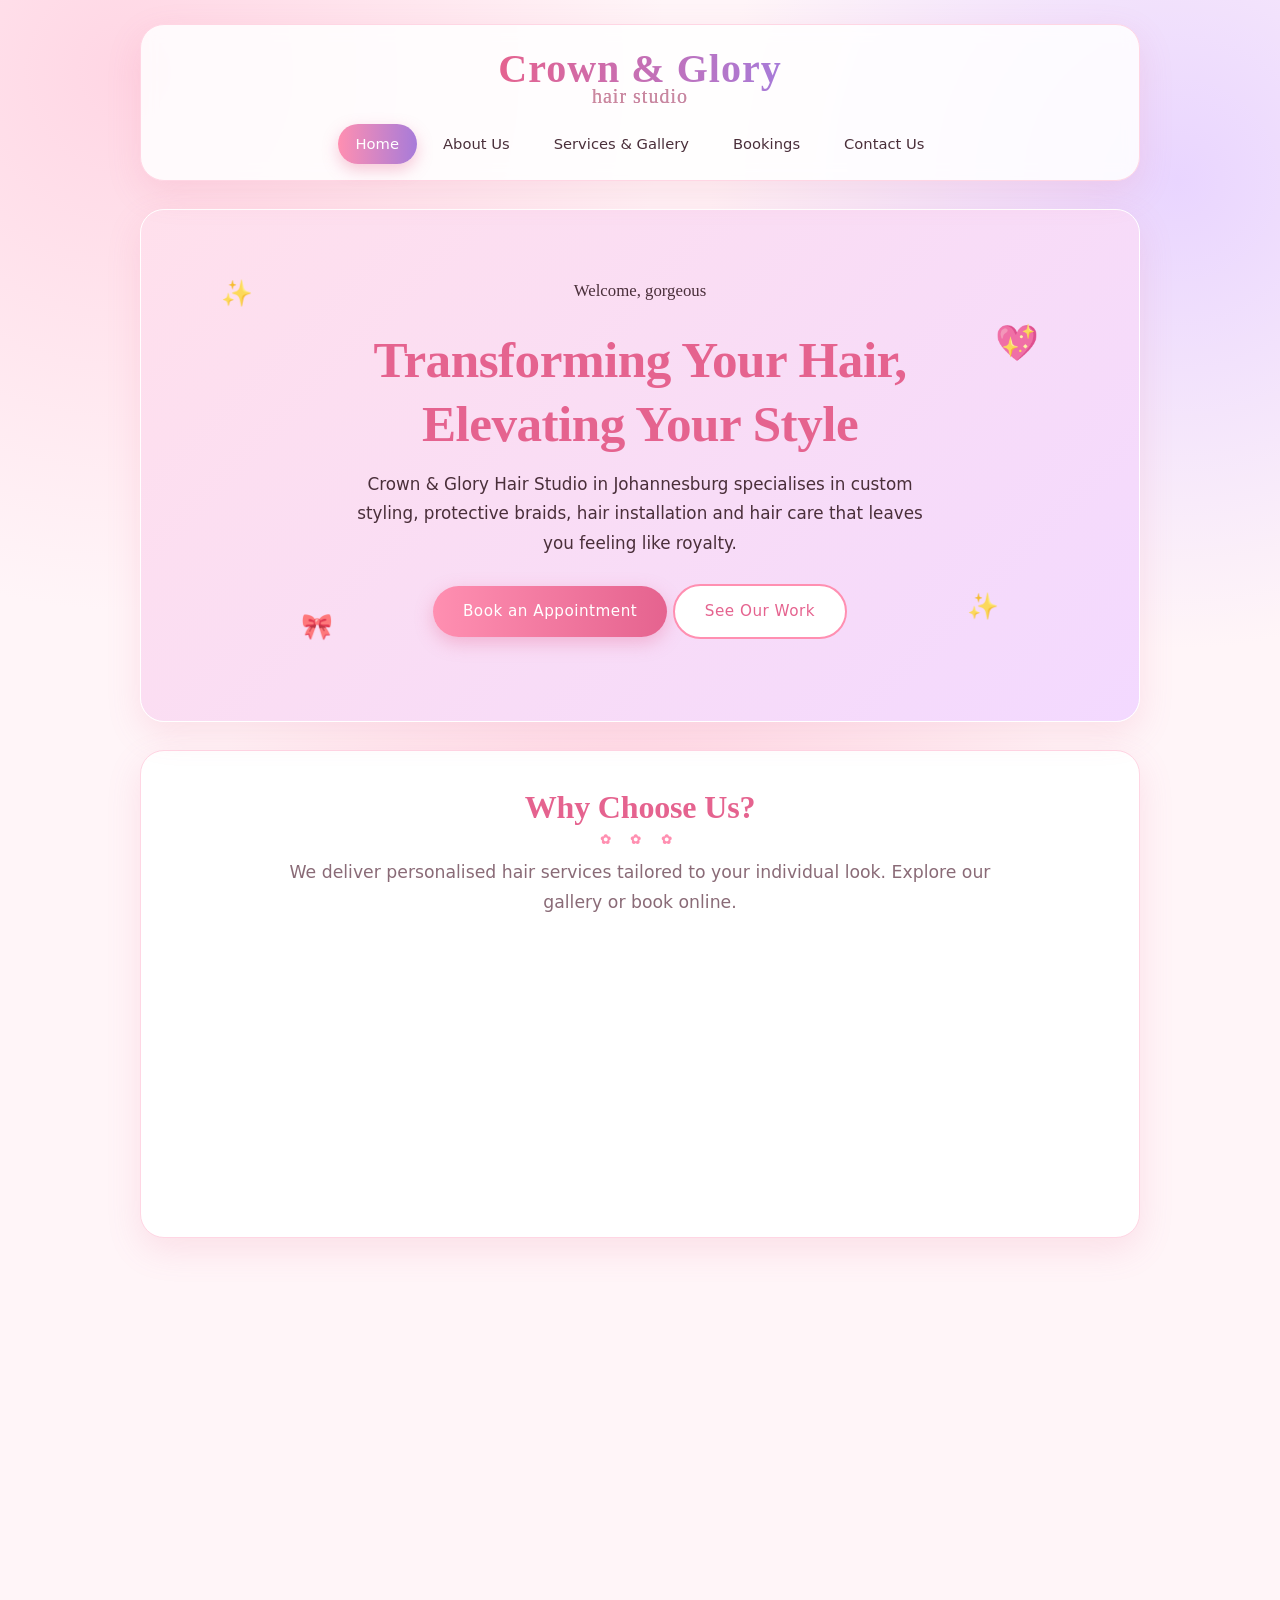
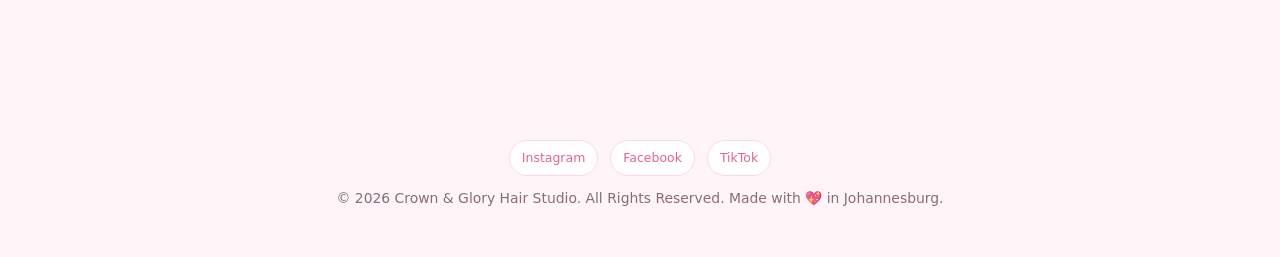
<file: Crown-and-Glory-Part3 (5)/WEDE/index.html>
<!DOCTYPE html>
<html lang="en-ZA">
<head>
  <meta charset="UTF-8">
  <meta name="viewport" content="width=device-width, initial-scale=1.0">
  <title>Crown &amp; Glory Hair Studio | Braids &amp; Wigs in Johannesburg</title>
  <meta name="description" content="Crown &amp; Glory Hair Studio in Johannesburg: knotless braids, Fulani braids, hair installation and wash treatments. Book your appointment online today.">
  <meta name="keywords" content="hair salon Johannesburg, knotless braids, fulani braids, straight up braids, hair installation, hair wash, protective styles">
  <meta name="author" content="Crown &amp; Glory Hair Studio">
  <meta name="robots" content="index, follow">
  <meta name="theme-color" content="#ff8fb1">
  <meta http-equiv="Content-Security-Policy" content="default-src 'self'; script-src 'self' https://unpkg.com; style-src 'self' https://fonts.googleapis.com https://unpkg.com; font-src https://fonts.gstatic.com; img-src 'self' data: https://server.arcgisonline.com https://unpkg.com; connect-src 'self' https://jsonplaceholder.typicode.com; form-action 'self' https://jsonplaceholder.typicode.com; base-uri 'self'; object-src 'none'">
  <meta name="referrer" content="strict-origin-when-cross-origin">
  <link rel="canonical" href="https://your-username.github.io/WEDE/index.html">
  <link rel="icon" href="images/favicon.svg" type="image/svg+xml">
  <meta property="og:type" content="website">
  <meta property="og:site_name" content="Crown &amp; Glory Hair Studio">
  <meta property="og:title" content="Crown &amp; Glory Hair Studio | Braids &amp; Wigs in Johannesburg">
  <meta property="og:description" content="Crown &amp; Glory Hair Studio in Johannesburg: knotless braids, Fulani braids, hair installation and wash treatments. Book your appointment online today.">
  <meta property="og:url" content="https://your-username.github.io/WEDE/index.html">
  <meta property="og:image" content="https://your-username.github.io/WEDE/images/knotless-braids-protective-style.jpg">
  <meta name="twitter:card" content="summary_large_image">
  <link rel="preconnect" href="https://fonts.googleapis.com">
  <link rel="preconnect" href="https://fonts.gstatic.com" crossorigin>
  <link href="https://fonts.googleapis.com/css2?family=Dancing+Script:wght@500;600&family=Playfair+Display:wght@500;700&family=Poppins:wght@300;400;500;600&display=swap" rel="stylesheet">
  <link rel="stylesheet" href="css/style.css">
  <script type="application/ld+json">{"@context": "https://schema.org", "@type": "HairSalon", "name": "Crown & Glory Hair Studio", "description": "Braids, hair installation and hair treatments in Johannesburg.", "url": "https://your-username.github.io/WEDE/", "telephone": "+27 11 555 0199", "priceRange": "R300 - R850", "address": {"@type": "PostalAddress", "streetAddress": "123 Beauty Boulevard, Suite A", "addressLocality": "Johannesburg", "addressCountry": "ZA"}, "geo": {"@type": "GeoCoordinates", "latitude": -26.1904, "longitude": 28.0335}, "openingHours": ["Mo-Fr 08:00-18:00", "Sa 08:00-15:00"]}</script>
</head>
<body>
  <a class="skip-link" href="#content">Skip to main content</a>

  <header class="site-header">
    <a class="brand" href="index.html">Crown &amp; Glory<small>hair studio</small></a>
    <button class="nav-toggle" type="button" aria-label="Toggle menu" aria-expanded="false" aria-controls="nav-list">☰</button>
    <nav aria-label="Main navigation">
      <ul id="nav-list">
          <li><a href="index.html" class="active" aria-current="page">Home</a></li>
          <li><a href="about.html">About Us</a></li>
          <li><a href="services.html">Services &amp; Gallery</a></li>
          <li><a href="enquiry.html">Bookings</a></li>
          <li><a href="contact.html">Contact Us</a></li>
      </ul>
    </nav>
  </header>

  <main id="content">
    <section class="hero fade-in" aria-labelledby="hero-title">
      <span class="sparkle s1" aria-hidden="true">✨</span><span class="sparkle s2" aria-hidden="true">💖</span>
      <span class="sparkle s3" aria-hidden="true">🎀</span><span class="sparkle s4" aria-hidden="true">✨</span>
      <p class="script">Welcome, gorgeous</p>
      <h1 id="hero-title">Transforming Your Hair, Elevating Your Style</h1>
      <p>Crown &amp; Glory Hair Studio in Johannesburg specialises in custom styling, protective braids, hair installation and hair care that leaves you feeling like royalty.</p>
      <a href="enquiry.html" class="btn">Book an Appointment</a>
      <a href="services.html" class="btn btn-outline">See Our Work</a>
    </section>

    <section class="card" aria-labelledby="why-title">
      <h2 id="why-title" class="section-title">Why Choose Us?</h2>
      <p class="center">We deliver personalised hair services tailored to your individual look. Explore our gallery or book online.</p>
      <div class="grid-3">
        <div class="feature"><span class="icon" aria-hidden="true">👑</span><h3>Made for You</h3><p>Every style is planned around your hair type, lifestyle and dream look.</p></div>
        <div class="feature"><span class="icon" aria-hidden="true">🌸</span><h3>Healthy Hair First</h3><p>Low-tension techniques and premium products protect your hair and edges.</p></div>
        <div class="feature"><span class="icon" aria-hidden="true">💅</span><h3>Easy Booking</h3><p>Pick a date online and see your price and availability instantly.</p></div>
      </div>
    </section>

    <section class="card" aria-labelledby="faq-title">
      <h2 id="faq-title" class="section-title">Pretty Good Questions</h2>
      <div class="accordion">
      <div class="accordion-item">
        <h3><button class="accordion-header" type="button" aria-expanded="false" aria-controls="home-p0" id="home-h0">How long do braids last?<span class="chev" aria-hidden="true">▾</span></button></h3>
        <div class="accordion-panel" id="home-p0" role="region" aria-labelledby="home-h0"><p>Knotless braids usually last 4 to 6 weeks with good care. We will give you a simple aftercare routine so your style (and edges) stay happy.</p></div>
      </div>
      <div class="accordion-item">
        <h3><button class="accordion-header" type="button" aria-expanded="false" aria-controls="home-p1" id="home-h1">Do I need to pay a deposit?<span class="chev" aria-hidden="true">▾</span></button></h3>
        <div class="accordion-panel" id="home-p1" role="region" aria-labelledby="home-h1"><p>Yes, a 30% deposit secures your slot. It is deducted from your final price on the day.</p></div>
      </div>
      <div class="accordion-item">
        <h3><button class="accordion-header" type="button" aria-expanded="false" aria-controls="home-p2" id="home-h2">What if my day is fully booked?<span class="chev" aria-hidden="true">▾</span></button></h3>
        <div class="accordion-panel" id="home-p2" role="region" aria-labelledby="home-h2"><p>We take 5 clients per day. If your date is full, join the waiting list on the bookings page and we will email you if a spot opens.</p></div>
      </div>
      <div class="accordion-item">
        <h3><button class="accordion-header" type="button" aria-expanded="false" aria-controls="home-p3" id="home-h3">Should I come with my hair washed?<span class="chev" aria-hidden="true">▾</span></button></h3>
        <div class="accordion-panel" id="home-p3" role="region" aria-labelledby="home-h3"><p>For braids and twists, arrive with clean, detangled, blow-dried hair if you can. Not sure? Tell us in your booking notes and we will help.</p></div>
      </div>
    </div>
    </section>
  </main>

  <footer>
    <div class="footer-links">
      <a href="https://www.instagram.com/" target="_blank" rel="noopener noreferrer">Instagram</a>
      <a href="https://www.facebook.com/" target="_blank" rel="noopener noreferrer">Facebook</a>
      <a href="https://www.tiktok.com/" target="_blank" rel="noopener noreferrer">TikTok</a>
    </div>
    <p>&copy; <span id="year">2026</span> Crown &amp; Glory Hair Studio. All Rights Reserved. Made with 💖 in Johannesburg.</p>
  </footer>

  <script src="js/main.js" defer></script>
</body>
</html>
</file>
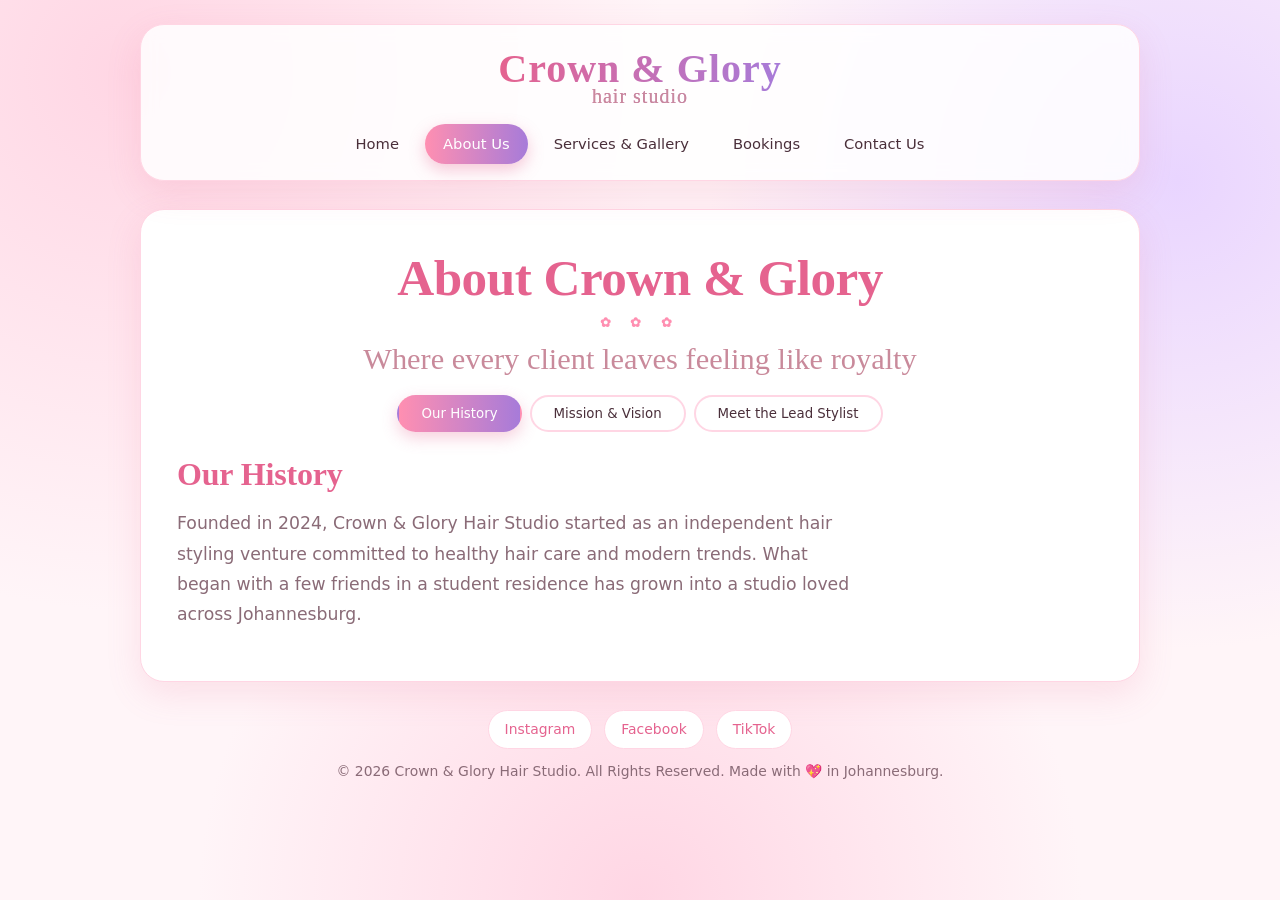
<file: Crown-and-Glory-Part3 (5)/WEDE/about.html>
<!DOCTYPE html>
<html lang="en-ZA">
<head>
  <meta charset="UTF-8">
  <meta name="viewport" content="width=device-width, initial-scale=1.0">
  <title>About Us | Crown &amp; Glory Hair Studio Johannesburg</title>
  <meta name="description" content="Learn about Crown &amp; Glory Hair Studio: our history, mission and vision, and our lead stylist who specialises in braids, weaves and wigs.">
  <meta name="keywords" content="about Crown and Glory, hair stylist Johannesburg, braiding expert, hair studio story">
  <meta name="author" content="Crown &amp; Glory Hair Studio">
  <meta name="robots" content="index, follow">
  <meta name="theme-color" content="#ff8fb1">
  <meta http-equiv="Content-Security-Policy" content="default-src 'self'; script-src 'self' https://unpkg.com; style-src 'self' https://fonts.googleapis.com https://unpkg.com; font-src https://fonts.gstatic.com; img-src 'self' data: https://server.arcgisonline.com https://unpkg.com; connect-src 'self' https://jsonplaceholder.typicode.com; form-action 'self' https://jsonplaceholder.typicode.com; base-uri 'self'; object-src 'none'">
  <meta name="referrer" content="strict-origin-when-cross-origin">
  <link rel="canonical" href="https://your-username.github.io/WEDE/about.html">
  <link rel="icon" href="images/favicon.svg" type="image/svg+xml">
  <meta property="og:type" content="website">
  <meta property="og:site_name" content="Crown &amp; Glory Hair Studio">
  <meta property="og:title" content="About Us | Crown &amp; Glory Hair Studio Johannesburg">
  <meta property="og:description" content="Learn about Crown &amp; Glory Hair Studio: our history, mission and vision, and our lead stylist who specialises in braids, weaves and wigs.">
  <meta property="og:url" content="https://your-username.github.io/WEDE/about.html">
  <meta property="og:image" content="https://your-username.github.io/WEDE/images/knotless-braids-protective-style.jpg">
  <meta name="twitter:card" content="summary_large_image">
  <link rel="preconnect" href="https://fonts.googleapis.com">
  <link rel="preconnect" href="https://fonts.gstatic.com" crossorigin>
  <link href="https://fonts.googleapis.com/css2?family=Dancing+Script:wght@500;600&family=Playfair+Display:wght@500;700&family=Poppins:wght@300;400;500;600&display=swap" rel="stylesheet">
  <link rel="stylesheet" href="css/style.css">
</head>
<body>
  <a class="skip-link" href="#content">Skip to main content</a>

  <header class="site-header">
    <a class="brand" href="index.html">Crown &amp; Glory<small>hair studio</small></a>
    <button class="nav-toggle" type="button" aria-label="Toggle menu" aria-expanded="false" aria-controls="nav-list">☰</button>
    <nav aria-label="Main navigation">
      <ul id="nav-list">
          <li><a href="index.html">Home</a></li>
          <li><a href="about.html" class="active" aria-current="page">About Us</a></li>
          <li><a href="services.html">Services &amp; Gallery</a></li>
          <li><a href="enquiry.html">Bookings</a></li>
          <li><a href="contact.html">Contact Us</a></li>
      </ul>
    </nav>
  </header>

  <main id="content">
    <section class="card" aria-labelledby="about-title">
      <h1 id="about-title" class="section-title">About Crown &amp; Glory</h1>
      <p class="center script">Where every client leaves feeling like royalty</p>
      <div class="tabs">
        <div role="tablist" aria-label="About us sections">
          <button role="tab" id="tab-history" aria-selected="true" aria-controls="panel-history" type="button">Our History</button>
          <button role="tab" id="tab-mission" aria-selected="false" aria-controls="panel-mission" tabindex="-1" type="button">Mission &amp; Vision</button>
          <button role="tab" id="tab-stylist" aria-selected="false" aria-controls="panel-stylist" tabindex="-1" type="button">Meet the Lead Stylist</button>
        </div>
        <div class="tab-panel" id="panel-history" role="tabpanel" aria-labelledby="tab-history">
          <h2>Our History</h2>
          <p>Founded in 2024, Crown &amp; Glory Hair Studio started as an independent hair styling venture committed to healthy hair care and modern trends. What began with a few friends in a student residence has grown into a studio loved across Johannesburg.</p>
        </div>
        <div class="tab-panel" id="panel-mission" role="tabpanel" aria-labelledby="tab-mission" hidden>
          <h2>Mission &amp; Vision</h2>
          <p><strong>Mission:</strong> To provide high-quality, long-lasting hair transformations while maintaining total hair health.</p>
          <p><strong>Vision:</strong> To become a top-rated local studio recognised for creativity, client care and top-tier styling.</p>
        </div>
        <div class="tab-panel" id="panel-stylist" role="tabpanel" aria-labelledby="tab-stylist" hidden>
          <h2>Meet the Lead Stylist</h2>
          <p>Our lead stylist has years of experience in braiding, weaving and wig maintenance, bringing passion and detail to every hairstyle.</p>
          <a class="btn" href="enquiry.html">Book with us</a>
        </div>
      </div>
    </section>
  </main>

  <footer>
    <div class="footer-links">
      <a href="https://www.instagram.com/" target="_blank" rel="noopener noreferrer">Instagram</a>
      <a href="https://www.facebook.com/" target="_blank" rel="noopener noreferrer">Facebook</a>
      <a href="https://www.tiktok.com/" target="_blank" rel="noopener noreferrer">TikTok</a>
    </div>
    <p>&copy; <span id="year">2026</span> Crown &amp; Glory Hair Studio. All Rights Reserved. Made with 💖 in Johannesburg.</p>
  </footer>

  <script src="js/main.js" defer></script>
</body>
</html>
</file>
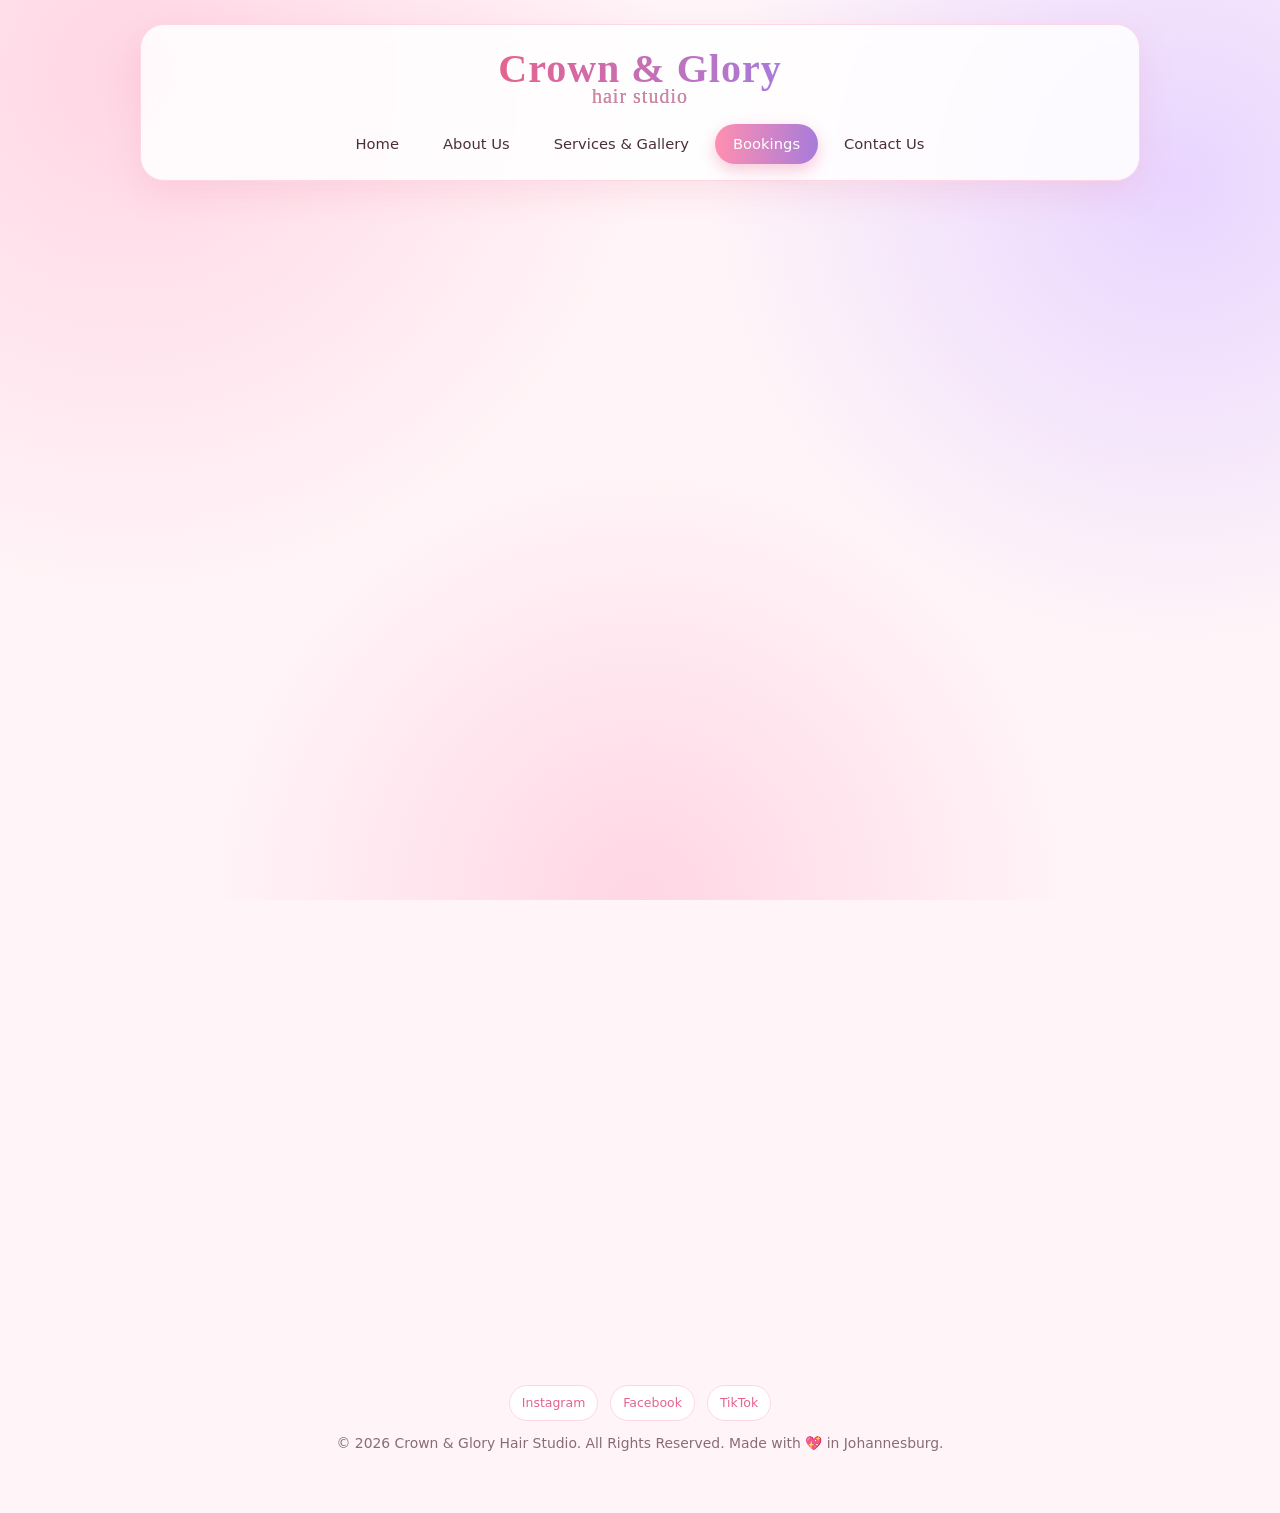
<file: Crown-and-Glory-Part3 (5)/WEDE/enquiry.html>
<!DOCTYPE html>
<html lang="en-ZA">
<head>
  <meta charset="UTF-8">
  <meta name="viewport" content="width=device-width, initial-scale=1.0">
  <title>Book an Appointment | Crown &amp; Glory Hair Studio</title>
  <meta name="description" content="Book your hair appointment or join the waitlist at Crown &amp; Glory in Johannesburg. See your estimated cost and availability instantly.">
  <meta name="keywords" content="book hair appointment Johannesburg, hair salon booking, braids booking, waitlist">
  <meta name="author" content="Crown &amp; Glory Hair Studio">
  <meta name="robots" content="index, follow">
  <meta name="theme-color" content="#ff8fb1">
  <meta http-equiv="Content-Security-Policy" content="default-src 'self'; script-src 'self' https://unpkg.com; style-src 'self' https://fonts.googleapis.com https://unpkg.com; font-src https://fonts.gstatic.com; img-src 'self' data: https://server.arcgisonline.com https://unpkg.com; connect-src 'self' https://jsonplaceholder.typicode.com; form-action 'self' https://jsonplaceholder.typicode.com; base-uri 'self'; object-src 'none'">
  <meta name="referrer" content="strict-origin-when-cross-origin">
  <link rel="canonical" href="https://your-username.github.io/WEDE/enquiry.html">
  <link rel="icon" href="images/favicon.svg" type="image/svg+xml">
  <meta property="og:type" content="website">
  <meta property="og:site_name" content="Crown &amp; Glory Hair Studio">
  <meta property="og:title" content="Book an Appointment | Crown &amp; Glory Hair Studio">
  <meta property="og:description" content="Book your hair appointment or join the waitlist at Crown &amp; Glory in Johannesburg. See your estimated cost and availability instantly.">
  <meta property="og:url" content="https://your-username.github.io/WEDE/enquiry.html">
  <meta property="og:image" content="https://your-username.github.io/WEDE/images/knotless-braids-protective-style.jpg">
  <meta name="twitter:card" content="summary_large_image">
  <link rel="preconnect" href="https://fonts.googleapis.com">
  <link rel="preconnect" href="https://fonts.gstatic.com" crossorigin>
  <link href="https://fonts.googleapis.com/css2?family=Dancing+Script:wght@500;600&family=Playfair+Display:wght@500;700&family=Poppins:wght@300;400;500;600&display=swap" rel="stylesheet">
  <link rel="stylesheet" href="css/style.css">
</head>
<body>
  <a class="skip-link" href="#content">Skip to main content</a>

  <header class="site-header">
    <a class="brand" href="index.html">Crown &amp; Glory<small>hair studio</small></a>
    <button class="nav-toggle" type="button" aria-label="Toggle menu" aria-expanded="false" aria-controls="nav-list">☰</button>
    <nav aria-label="Main navigation">
      <ul id="nav-list">
          <li><a href="index.html">Home</a></li>
          <li><a href="about.html">About Us</a></li>
          <li><a href="services.html">Services &amp; Gallery</a></li>
          <li><a href="enquiry.html" class="active" aria-current="page">Bookings</a></li>
          <li><a href="contact.html">Contact Us</a></li>
      </ul>
    </nav>
  </header>

  <main id="content">
    <section class="card" aria-labelledby="enq-title">
      <h1 id="enq-title" class="section-title">Appointment &amp; Waitlist Form</h1>
      <p class="center">Select your requested date. Daily slots are capped at 5 clients per day. Submit this form to join our waiting list if we are full. You will see your cost and availability straight away!</p>

      <form id="enquiry-form" action="https://jsonplaceholder.typicode.com/posts" method="post">
        <div class="field">
          <label for="fullname">Full Name</label>
          <input type="text" id="fullname" name="fullname" required minlength="2" maxlength="60" autocomplete="name" placeholder="Enter your full name">
          <div class="error-msg" id="fullname-err" role="alert"></div>
        </div>
        <div class="field">
          <label for="email">Email Address</label>
          <input type="email" id="email" name="email" required autocomplete="email" placeholder="you@example.com">
          <div class="error-msg" id="email-err" role="alert"></div>
        </div>
        <div class="field">
          <label for="phone">Phone Number</label>
          <input type="tel" id="phone" name="phone" required autocomplete="tel" inputmode="tel" pattern="^(\+27|0)[1-9][0-9 \-]{8,13}$" placeholder="e.g. 082 555 0123">
          <div class="error-msg" id="phone-err" role="alert"></div>
        </div>
        <div class="field">
          <label for="service">Select Service</label>
          <select id="service" name="service" required>
            <option value="">Choose a service...</option>
            <option value="knotless-braids">Knotless Braids</option>
            <option value="fulani-braids">Fulani Braids</option>
            <option value="straight-up">Straight-Up Braided Ponytail</option>
            <option value="hair-installation">Hair Installation</option>
            <option value="wash-treatment">Wash &amp; Treatment</option>
          </select>
          <div class="error-msg" id="service-err" role="alert"></div>
        </div>
        <div class="field">
          <label for="booking-date">Preferred Date</label>
          <input type="date" id="booking-date" name="booking-date" required>
          <div class="error-msg" id="booking-date-err" role="alert"></div>
        </div>
        <div class="field">
          <label for="status">Request Type</label>
          <select id="status" name="status" required>
            <option value="standard">Standard Appointment Request</option>
            <option value="waitlist">Join Waitlist (If Fully Booked)</option>
          </select>
          <div class="error-msg" id="status-err" role="alert"></div>
        </div>
        <div class="field">
          <label for="notes">Additional Notes (optional)</label>
          <textarea id="notes" name="notes" rows="4" maxlength="300" placeholder="Let us know your preferred time or specific requests..."></textarea>
          <div class="char-count">0 / 300</div>
          <div class="error-msg" id="notes-err" role="alert"></div>
        </div>
        <div class="hp" aria-hidden="true"><label>Leave this empty<input type="text" name="website" class="hp" tabindex="-1" autocomplete="off"></label></div>
        <button type="submit" class="btn">Submit Request</button>
      </form>
      <div id="form-status" class="form-status" role="status" aria-live="polite"></div>
    </section>
  </main>

  <footer>
    <div class="footer-links">
      <a href="https://www.instagram.com/" target="_blank" rel="noopener noreferrer">Instagram</a>
      <a href="https://www.facebook.com/" target="_blank" rel="noopener noreferrer">Facebook</a>
      <a href="https://www.tiktok.com/" target="_blank" rel="noopener noreferrer">TikTok</a>
    </div>
    <p>&copy; <span id="year">2026</span> Crown &amp; Glory Hair Studio. All Rights Reserved. Made with 💖 in Johannesburg.</p>
  </footer>

  <script src="js/main.js" defer></script>
  <script src="js/data.js" defer></script>
  <script src="js/forms.js" defer></script>
</body>
</html>
</file>
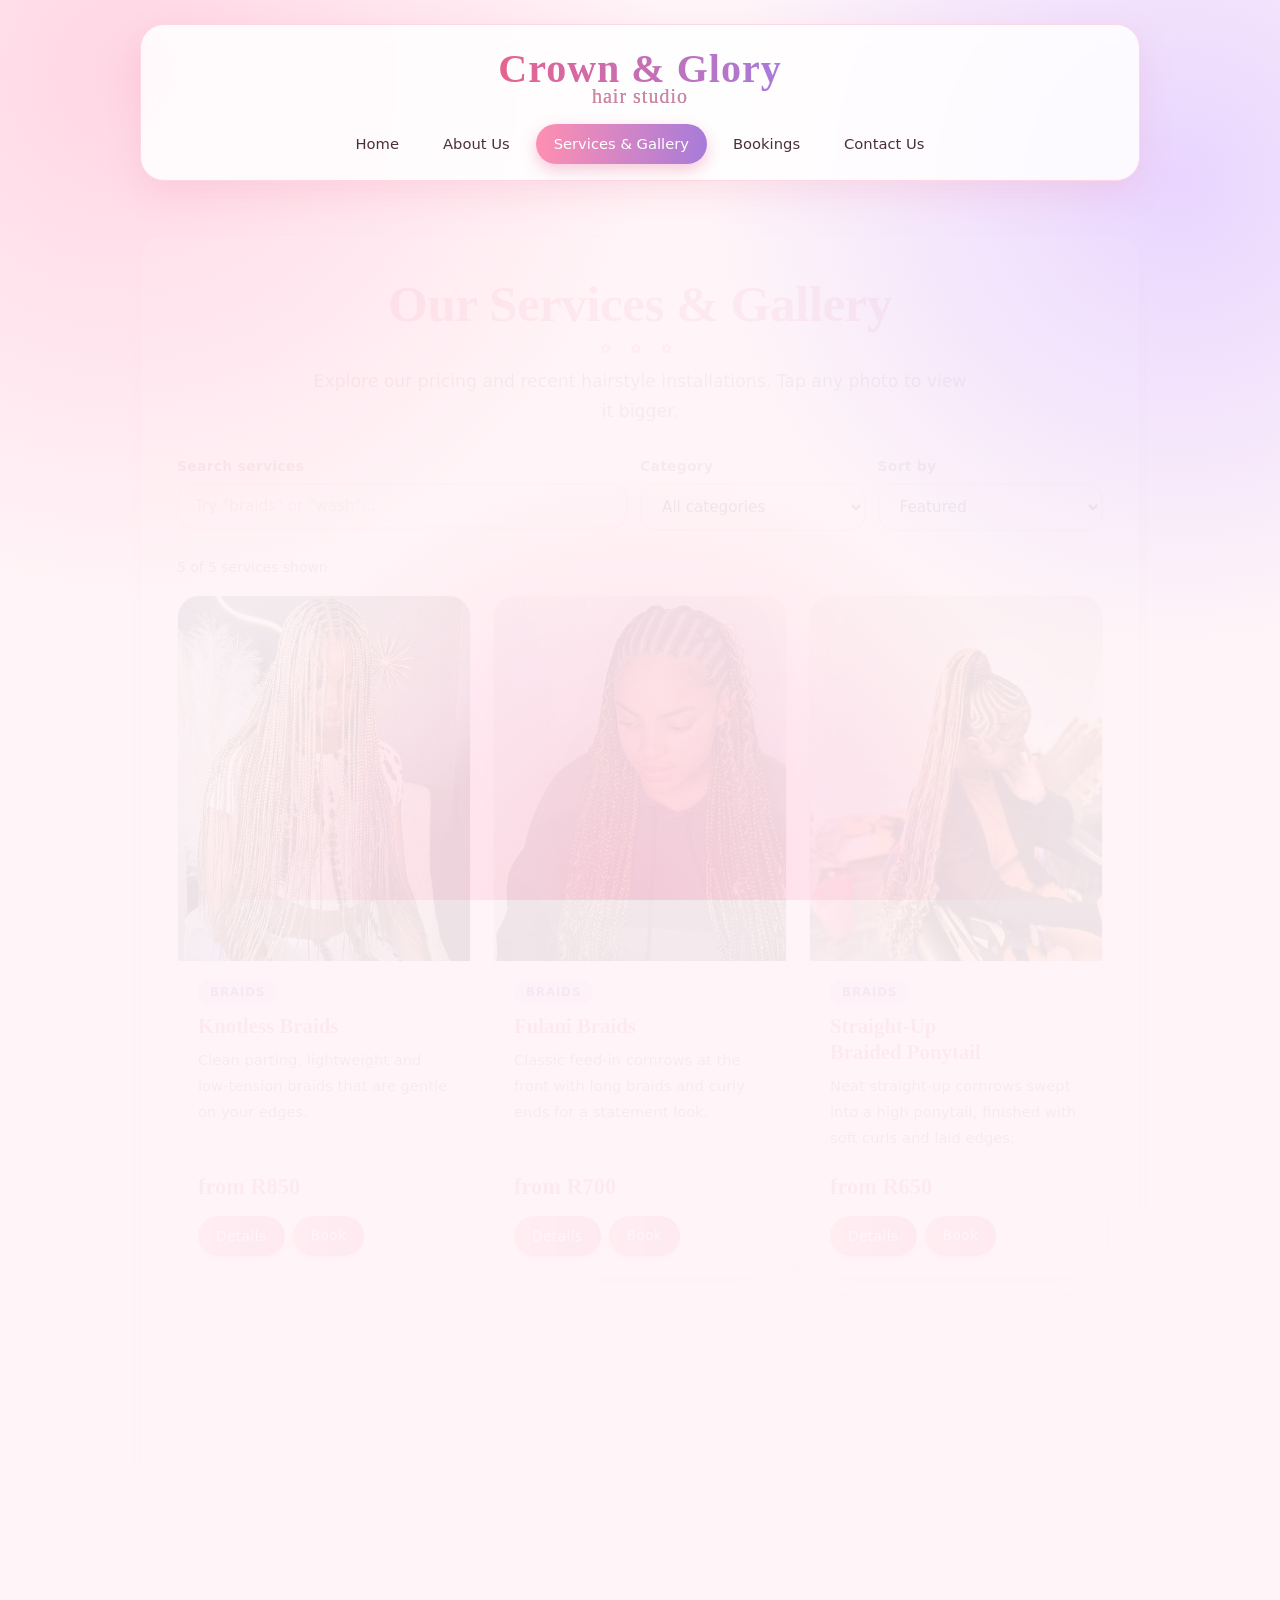
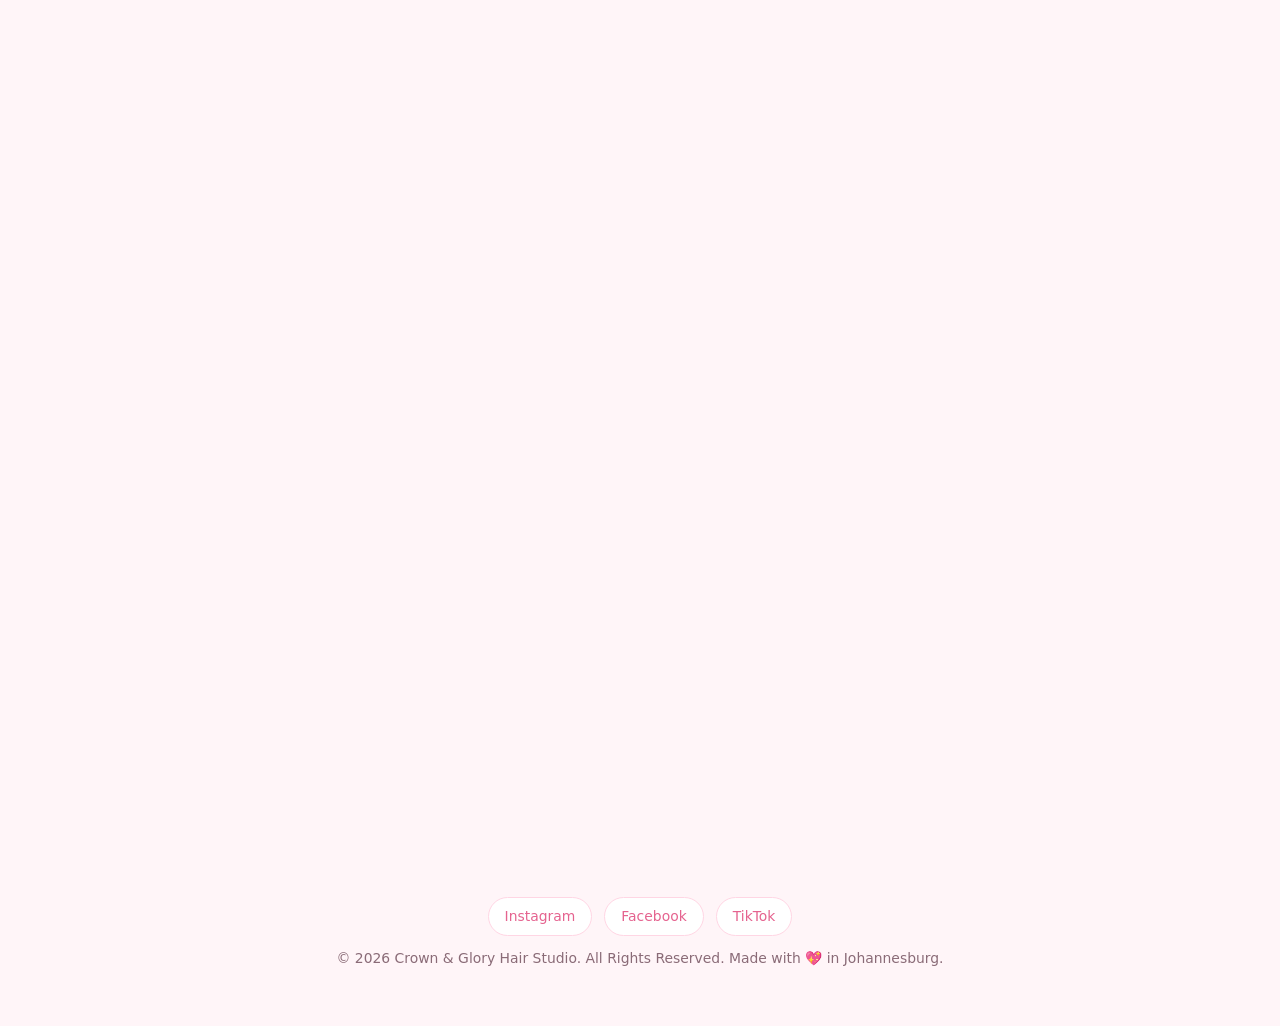
<file: Crown-and-Glory-Part3 (5)/WEDE/services.html>
<!DOCTYPE html>
<html lang="en-ZA">
<head>
  <meta charset="UTF-8">
  <meta name="viewport" content="width=device-width, initial-scale=1.0">
  <title>Hair Services &amp; Gallery | Crown &amp; Glory Johannesburg</title>
  <meta name="description" content="Browse knotless braids, Fulani braids, straight-up styles, hair installation and wash treatments with prices. Search, filter and view our gallery.">
  <meta name="keywords" content="knotless braids price, fulani braids Johannesburg, straight up braids, hair installation, hair wash, hair gallery">
  <meta name="author" content="Crown &amp; Glory Hair Studio">
  <meta name="robots" content="index, follow">
  <meta name="theme-color" content="#ff8fb1">
  <meta http-equiv="Content-Security-Policy" content="default-src 'self'; script-src 'self' https://unpkg.com; style-src 'self' https://fonts.googleapis.com https://unpkg.com; font-src https://fonts.gstatic.com; img-src 'self' data: https://server.arcgisonline.com https://unpkg.com; connect-src 'self' https://jsonplaceholder.typicode.com; form-action 'self' https://jsonplaceholder.typicode.com; base-uri 'self'; object-src 'none'">
  <meta name="referrer" content="strict-origin-when-cross-origin">
  <link rel="canonical" href="https://your-username.github.io/WEDE/services.html">
  <link rel="icon" href="images/favicon.svg" type="image/svg+xml">
  <meta property="og:type" content="website">
  <meta property="og:site_name" content="Crown &amp; Glory Hair Studio">
  <meta property="og:title" content="Hair Services &amp; Gallery | Crown &amp; Glory Johannesburg">
  <meta property="og:description" content="Browse knotless braids, Fulani braids, straight-up styles, hair installation and wash treatments with prices. Search, filter and view our gallery.">
  <meta property="og:url" content="https://your-username.github.io/WEDE/services.html">
  <meta property="og:image" content="https://your-username.github.io/WEDE/images/knotless-braids-protective-style.jpg">
  <meta name="twitter:card" content="summary_large_image">
  <link rel="preconnect" href="https://fonts.googleapis.com">
  <link rel="preconnect" href="https://fonts.gstatic.com" crossorigin>
  <link href="https://fonts.googleapis.com/css2?family=Dancing+Script:wght@500;600&family=Playfair+Display:wght@500;700&family=Poppins:wght@300;400;500;600&display=swap" rel="stylesheet">
  <link rel="stylesheet" href="css/style.css">
</head>
<body>
  <a class="skip-link" href="#content">Skip to main content</a>

  <header class="site-header">
    <a class="brand" href="index.html">Crown &amp; Glory<small>hair studio</small></a>
    <button class="nav-toggle" type="button" aria-label="Toggle menu" aria-expanded="false" aria-controls="nav-list">☰</button>
    <nav aria-label="Main navigation">
      <ul id="nav-list">
          <li><a href="index.html">Home</a></li>
          <li><a href="about.html">About Us</a></li>
          <li><a href="services.html" class="active" aria-current="page">Services &amp; Gallery</a></li>
          <li><a href="enquiry.html">Bookings</a></li>
          <li><a href="contact.html">Contact Us</a></li>
      </ul>
    </nav>
  </header>

  <main id="content">
    <section class="card" aria-labelledby="services-title">
      <h1 id="services-title" class="section-title">Our Services &amp; Gallery</h1>
      <p class="center">Explore our pricing and recent hairstyle installations. Tap any photo to view it bigger.</p>

      <div class="toolbar" role="search">
        <div><label for="search">Search services</label><input type="search" id="search" placeholder="Try &quot;braids&quot; or &quot;wash&quot;..." autocomplete="off" maxlength="40"></div>
        <div><label for="category">Category</label><select id="category"><option value="all">All categories</option></select></div>
        <div><label for="sort">Sort by</label><select id="sort"><option value="featured">Featured</option><option value="name">Name (A-Z)</option><option value="price-asc">Price: low to high</option><option value="price-desc">Price: high to low</option></select></div>
      </div>
      <p class="result-count" id="result-count" aria-live="polite"></p>

      <div class="service-grid" id="service-grid">
        <noscript><p>Please turn on JavaScript to browse our services, or <a href="contact.html">contact us</a> for our full price list.</p></noscript>
      </div>
    </section>

    <section class="card" aria-labelledby="faq-title">
      <h2 id="faq-title" class="section-title">Before You Book</h2>
      <div class="accordion">
      <div class="accordion-item">
        <h3><button class="accordion-header" type="button" aria-expanded="false" aria-controls="svc-p0" id="svc-h0">How long do braids last?<span class="chev" aria-hidden="true">▾</span></button></h3>
        <div class="accordion-panel" id="svc-p0" role="region" aria-labelledby="svc-h0"><p>Knotless braids usually last 4 to 6 weeks with good care. We will give you a simple aftercare routine so your style (and edges) stay happy.</p></div>
      </div>
      <div class="accordion-item">
        <h3><button class="accordion-header" type="button" aria-expanded="false" aria-controls="svc-p1" id="svc-h1">Do I need to pay a deposit?<span class="chev" aria-hidden="true">▾</span></button></h3>
        <div class="accordion-panel" id="svc-p1" role="region" aria-labelledby="svc-h1"><p>Yes, a 30% deposit secures your slot. It is deducted from your final price on the day.</p></div>
      </div>
      <div class="accordion-item">
        <h3><button class="accordion-header" type="button" aria-expanded="false" aria-controls="svc-p2" id="svc-h2">What if my day is fully booked?<span class="chev" aria-hidden="true">▾</span></button></h3>
        <div class="accordion-panel" id="svc-p2" role="region" aria-labelledby="svc-h2"><p>We take 5 clients per day. If your date is full, join the waiting list on the bookings page and we will email you if a spot opens.</p></div>
      </div>
      <div class="accordion-item">
        <h3><button class="accordion-header" type="button" aria-expanded="false" aria-controls="svc-p3" id="svc-h3">Should I come with my hair washed?<span class="chev" aria-hidden="true">▾</span></button></h3>
        <div class="accordion-panel" id="svc-p3" role="region" aria-labelledby="svc-h3"><p>For braids and twists, arrive with clean, detangled, blow-dried hair if you can. Not sure? Tell us in your booking notes and we will help.</p></div>
      </div>
    </div>
    </section>

    <div class="overlay" id="service-modal" role="dialog" aria-modal="true" aria-labelledby="modal-title">
      <div class="modal">
        <button class="modal-close" type="button" aria-label="Close">✕</button>
        <h2 id="modal-title"></h2>
        <p class="price" id="modal-price"></p>
        <h3>What is included</h3>
        <ul id="modal-list"></ul>
        <a class="btn" id="modal-book" href="enquiry.html">Book this service</a>
      </div>
    </div>

    <div class="overlay lightbox" id="lightbox" role="dialog" aria-modal="true" aria-label="Photo viewer">
      <button class="modal-close" type="button" aria-label="Close photo viewer">✕</button>
      <figure>
        <button class="lb-btn lb-prev" type="button" aria-label="Previous photo">‹</button>
        <img src="images/knotless-braids-protective-style.jpg" alt="" width="480" height="600">
        <figcaption></figcaption>
        <button class="lb-btn lb-next" type="button" aria-label="Next photo">›</button>
      </figure>
    </div>
  </main>

  <footer>
    <div class="footer-links">
      <a href="https://www.instagram.com/" target="_blank" rel="noopener noreferrer">Instagram</a>
      <a href="https://www.facebook.com/" target="_blank" rel="noopener noreferrer">Facebook</a>
      <a href="https://www.tiktok.com/" target="_blank" rel="noopener noreferrer">TikTok</a>
    </div>
    <p>&copy; <span id="year">2026</span> Crown &amp; Glory Hair Studio. All Rights Reserved. Made with 💖 in Johannesburg.</p>
  </footer>

  <script src="js/main.js" defer></script>
  <script src="js/data.js" defer></script>
  <script src="js/services.js" defer></script>
</body>
</html>
</file>
<file: Crown-and-Glory-Part3 (5)/WEDE/css/style.css>
/* =========================================================
   Crown & Glory Hair Studio - Part 3 stylesheet
   Fonts are loaded with <link> in each page <head> (faster than @import)
   ========================================================= */

:root {
  --bg: #fff5f8;
  --bg-2: #ffe9f1;
  --card: #ffffff;
  --pink: #ff8fb1;
  --pink-deep: #e5638f;
  --pink-soft: #ffd6e4;
  --lavender: #e9d5ff;
  --lavender-deep: #a77bd9;
  --rose-gold: #c98a9b;
  --text: #4a2f3a;
  --muted: #8a6b77;
  --ok: #2f9e6b;
  --error: #d6336c;
  --shadow: 0 12px 34px rgba(229, 99, 143, 0.15);
  --shadow-hover: 0 18px 44px rgba(229, 99, 143, 0.28);
  --radius: 24px;
  --font-head: 'Playfair Display', Georgia, serif;
  --font-script: 'Dancing Script', cursive;
  --font-body: 'Poppins', system-ui, sans-serif;
}

*, *::before, *::after { margin: 0; padding: 0; box-sizing: border-box; }
html { scroll-behavior: smooth; }

body {
  font-family: var(--font-body);
  color: var(--text);
  line-height: 1.7;
  min-height: 100vh;
  background:
    radial-gradient(circle at 10% 8%, var(--pink-soft) 0, transparent 38%),
    radial-gradient(circle at 92% 20%, var(--lavender) 0, transparent 34%),
    radial-gradient(circle at 50% 100%, var(--pink-soft) 0, transparent 40%),
    var(--bg);
  background-attachment: fixed;
  padding: 24px 16px 40px;
}

img { max-width: 100%; height: auto; display: block; }
a { color: var(--pink-deep); }

.skip-link {
  position: absolute; left: -9999px; top: 8px;
  background: var(--pink-deep); color: #fff; padding: 8px 16px; border-radius: 20px; z-index: 999;
}
.skip-link:focus { left: 16px; }

:focus-visible { outline: 3px solid var(--lavender-deep); outline-offset: 3px; border-radius: 8px; }

/* ---------- Header & nav ---------- */
.site-header {
  max-width: 1000px; margin: 0 auto 28px; text-align: center;
  background: rgba(255,255,255,.85); backdrop-filter: blur(8px);
  border: 1px solid var(--pink-soft); border-radius: var(--radius);
  padding: 22px 20px 16px; box-shadow: var(--shadow);
  position: sticky; top: 10px; z-index: 50;
}
.brand {
  display: inline-block; text-decoration: none;
  font-family: var(--font-head); font-size: 2.4rem; font-weight: 700; letter-spacing: 1px;
  background: linear-gradient(90deg, var(--pink-deep), var(--lavender-deep));
  -webkit-background-clip: text; background-clip: text; color: transparent;
}
.brand small { display: block; font-family: var(--font-script); font-size: 1.25rem; font-weight: 400; color: var(--rose-gold); -webkit-text-fill-color: var(--rose-gold); margin-top: -6px; }

.nav-toggle {
  display: none; position: absolute; right: 16px; top: 18px;
  background: var(--pink-soft); border: none; border-radius: 50%; width: 44px; height: 44px;
  font-size: 1.3rem; cursor: pointer; color: var(--pink-deep);
}
nav ul { list-style: none; display: flex; justify-content: center; gap: 8px; flex-wrap: wrap; margin-top: 12px; }
nav a {
  display: inline-block; color: var(--text); text-decoration: none; font-weight: 500; font-size: .92rem;
  padding: 7px 18px; border-radius: 999px; transition: all .3s ease;
}
nav a:hover { background: var(--pink-soft); color: var(--pink-deep); transform: translateY(-2px); }
nav a.active { background: linear-gradient(90deg, var(--pink), var(--lavender-deep)); color: #fff; box-shadow: 0 6px 16px rgba(229,99,143,.35); }

/* ---------- Layout ---------- */
main { max-width: 1000px; margin: 0 auto; }
.card, .panel {
  background: var(--card); border: 1px solid var(--pink-soft); border-radius: var(--radius);
  box-shadow: var(--shadow); padding: 36px; margin-bottom: 28px;
}
h1, h2, h3 { font-family: var(--font-head); color: var(--pink-deep); line-height: 1.25; }
h1 { font-size: clamp(2rem, 5vw, 3rem); margin-bottom: 14px; }
h2 { font-size: 1.8rem; margin-bottom: 14px; }
h3 { font-size: 1.25rem; margin-bottom: 8px; }
p { color: var(--muted); margin-bottom: 16px; }
.script { font-family: var(--font-script); font-size: 1.6rem; color: var(--rose-gold); }
.center { text-align: center; }

.section-title { text-align: center; margin-bottom: 8px; }
.section-title::after { content: "✿ ✿ ✿"; display: block; font-size: .8rem; letter-spacing: 8px; color: var(--pink); margin-top: 6px; }

/* ---------- Hero ---------- */
.hero {
  position: relative; overflow: hidden; text-align: center; padding: 70px 30px;
  background: linear-gradient(135deg, #ffe0ec 0%, #f3d9ff 100%);
  border-radius: var(--radius); box-shadow: var(--shadow); margin-bottom: 28px; border: 1px solid #fff;
}
.hero p { color: var(--text); max-width: 600px; margin: 0 auto 26px; font-size: 1.05rem; }
.hero .sparkle { position: absolute; font-size: 1.6rem; opacity: .8; animation: float 6s ease-in-out infinite; pointer-events: none; }
.hero .s1 { top: 12%; left: 8%; } .hero .s2 { top: 20%; right: 10%; animation-delay: 1.2s; font-size: 2.2rem; }
.hero .s3 { bottom: 14%; left: 16%; animation-delay: 2.4s; } .hero .s4 { bottom: 18%; right: 14%; animation-delay: 3.4s; }

@keyframes float { 0%,100% { transform: translateY(0) rotate(0); } 50% { transform: translateY(-16px) rotate(12deg); } }
@keyframes fadeUp { from { opacity: 0; transform: translateY(26px); } to { opacity: 1; transform: none; } }
@keyframes pop { from { opacity: 0; transform: scale(.92); } to { opacity: 1; transform: scale(1); } }

.fade-in { animation: fadeUp .9s ease both; }
/* Scroll-reveal: JS adds .reveal then .visible (see main.js). Without JS everything is visible. */
.js .reveal { opacity: 0; transform: translateY(28px); transition: opacity .8s ease, transform .8s ease; }
.js .reveal.visible { opacity: 1; transform: none; }

/* ---------- Buttons ---------- */
.btn, button.btn {
  display: inline-block; font-family: var(--font-body); font-size: .95rem; font-weight: 500; letter-spacing: .5px;
  background: linear-gradient(90deg, var(--pink), var(--pink-deep)); color: #fff; text-decoration: none;
  padding: 12px 30px; border: none; border-radius: 999px; cursor: pointer;
  box-shadow: 0 6px 18px rgba(229,99,143,.35); transition: all .3s ease;
}
.btn:hover { transform: translateY(-3px) scale(1.03); box-shadow: 0 12px 26px rgba(229,99,143,.45); }
.btn-outline { background: #fff; color: var(--pink-deep); border: 2px solid var(--pink); box-shadow: none; }
.btn-outline:hover { background: var(--pink-soft); }

/* ---------- Feature cards (home) ---------- */
.grid-3 { display: grid; grid-template-columns: repeat(auto-fit, minmax(240px, 1fr)); gap: 20px; margin-top: 20px; }
.feature { text-align: center; background: var(--bg); border-radius: 20px; padding: 26px 18px; border: 1px dashed var(--pink); transition: transform .3s, box-shadow .3s; }
.feature:hover { transform: translateY(-6px) rotate(-.5deg); box-shadow: var(--shadow-hover); }
.feature .icon { font-size: 2.2rem; display: block; margin-bottom: 8px; }

/* ---------- Accordion ---------- */
.accordion { margin-top: 18px; }
.accordion-item { border: 1px solid var(--pink-soft); border-radius: 18px; margin-bottom: 12px; overflow: hidden; background: #fff; }
.accordion-header {
  width: 100%; text-align: left; background: var(--bg); border: none; cursor: pointer;
  padding: 16px 22px; font-family: var(--font-body); font-weight: 600; font-size: 1rem; color: var(--text);
  display: flex; justify-content: space-between; align-items: center; gap: 12px; transition: background .3s;
}
.accordion-header:hover, .accordion-header[aria-expanded="true"] { background: var(--pink-soft); }
.accordion-header .chev { transition: transform .35s; color: var(--pink-deep); }
.accordion-header[aria-expanded="true"] .chev { transform: rotate(180deg); }
.accordion-panel { max-height: 0; overflow: hidden; transition: max-height .4s ease; }
.accordion-panel p { padding: 16px 22px 6px; margin: 0; }
.accordion-panel p:last-child { padding-bottom: 18px; }

/* ---------- Tabs ---------- */
.tabs [role="tablist"] { display: flex; flex-wrap: wrap; gap: 8px; justify-content: center; margin-bottom: 22px; }
.tabs [role="tab"] {
  font-family: var(--font-body); font-weight: 500; border: 2px solid var(--pink-soft); background: #fff; color: var(--text);
  padding: 9px 22px; border-radius: 999px; cursor: pointer; transition: all .3s;
}
.tabs [role="tab"]:hover { border-color: var(--pink); }
.tabs [role="tab"][aria-selected="true"] { background: linear-gradient(90deg, var(--pink), var(--lavender-deep)); border-color: transparent; color: #fff; box-shadow: 0 6px 16px rgba(229,99,143,.3); }
.tab-panel { animation: pop .5s ease; }
.tab-panel[hidden] { display: none; }

/* ---------- Services: toolbar, cards, gallery ---------- */
.toolbar { display: grid; grid-template-columns: 2fr 1fr 1fr; gap: 12px; margin: 18px 0 24px; }
.toolbar label { font-size: .8rem; font-weight: 600; color: var(--muted); display: block; margin-bottom: 4px; }
.service-grid { display: grid; grid-template-columns: repeat(auto-fill, minmax(260px, 1fr)); gap: 22px; }
.service-card {
  background: #fff; border: 1px solid var(--pink-soft); border-radius: 22px; overflow: hidden;
  box-shadow: var(--shadow); transition: transform .35s, box-shadow .35s; animation: pop .5s ease both;
  display: flex; flex-direction: column;
}
.service-card:hover { transform: translateY(-8px); box-shadow: var(--shadow-hover); }
.service-card img { width: 100%; aspect-ratio: 4/5; object-fit: cover; cursor: zoom-in; transition: transform .5s; }
.service-card:hover img { transform: scale(1.04); }
.service-card .img-wrap { overflow: hidden; }
.service-card .body { padding: 18px 20px 22px; display: flex; flex-direction: column; flex: 1; }
.service-card .body p { font-size: .92rem; flex: 1; }
.tag { display: inline-block; font-size: .72rem; font-weight: 600; text-transform: uppercase; letter-spacing: 1px; background: var(--lavender); color: #7a4fb3; padding: 3px 12px; border-radius: 999px; margin-bottom: 8px; align-self: flex-start; }
.price { font-family: var(--font-head); font-size: 1.3rem; color: var(--pink-deep); font-weight: 700; margin-bottom: 10px; }
.card-actions { display: flex; gap: 8px; flex-wrap: wrap; }
.card-actions .btn { padding: 8px 18px; font-size: .85rem; }
.empty-state { text-align: center; padding: 40px 10px; grid-column: 1 / -1; color: var(--muted); }
.result-count { font-size: .9rem; color: var(--muted); }

/* ---------- Modal & lightbox ---------- */
.overlay {
  position: fixed; inset: 0; background: rgba(74, 36, 51, .6); backdrop-filter: blur(4px);
  display: none; align-items: center; justify-content: center; padding: 20px; z-index: 200;
}
.overlay.open { display: flex; animation: pop .3s ease; }
.modal { background: #fff; border-radius: 26px; max-width: 520px; width: 100%; padding: 32px; position: relative; box-shadow: var(--shadow-hover); max-height: 90vh; overflow: auto; }
.modal-close { position: absolute; top: 14px; right: 14px; width: 38px; height: 38px; border-radius: 50%; border: none; background: var(--pink-soft); color: var(--pink-deep); font-size: 1.2rem; cursor: pointer; transition: transform .3s; }
.modal-close:hover { transform: rotate(90deg); }
.modal ul { list-style: none; margin: 10px 0 18px; }
.modal li { padding: 6px 0; border-bottom: 1px dashed var(--pink-soft); }
.modal li::before { content: "♡ "; color: var(--pink); }
.lightbox figure { max-width: 560px; text-align: center; position: relative; }
.lightbox img { max-height: 76vh; width: auto; margin: 0 auto; border-radius: 20px; border: 6px solid #fff; box-shadow: var(--shadow-hover); }
.lightbox figcaption { color: #fff; margin-top: 12px; font-family: var(--font-script); font-size: 1.5rem; }
.lb-btn { position: absolute; top: 50%; transform: translateY(-50%); width: 46px; height: 46px; border-radius: 50%; border: none; background: rgba(255,255,255,.9); color: var(--pink-deep); font-size: 1.4rem; cursor: pointer; }
.lb-prev { left: 12px; } .lb-next { right: 12px; }
.lightbox .modal-close { top: 18px; right: 18px; }

/* ---------- Contact ---------- */
.locations-grid { display: grid; grid-template-columns: repeat(auto-fit, minmax(260px, 1fr)); gap: 20px; margin-bottom: 24px; }
.location-card { background: var(--bg); border: 1px dashed var(--pink); border-radius: 20px; padding: 22px; }
.location-card p { margin-bottom: 6px; }
#map { height: 340px; border-radius: 20px; border: 3px solid var(--pink-soft); z-index: 1; background: var(--bg-2); }
.map-fallback { padding: 20px; text-align: center; }

/* ---------- Forms ---------- */
form { display: grid; gap: 4px; max-width: 640px; margin: 0 auto; }
label { font-weight: 600; font-size: .9rem; margin-top: 10px; display: block; }
input, select, textarea {
  width: 100%; font-family: var(--font-body); font-size: .95rem; color: var(--text);
  padding: 12px 16px; border: 2px solid var(--pink-soft); border-radius: 16px; background: #fffafc; transition: border-color .3s, box-shadow .3s;
}
input:focus, select:focus, textarea:focus { outline: none; border-color: var(--pink); box-shadow: 0 0 0 4px rgba(255,143,177,.2); }
.field.invalid input, .field.invalid select, .field.invalid textarea { border-color: var(--error); background: #fff5f8; }
.field.valid input, .field.valid select, .field.valid textarea { border-color: var(--ok); }
.error-msg { color: var(--error); font-size: .82rem; min-height: 1.2em; margin: 2px 0 0 6px; }
.char-count { font-size: .78rem; color: var(--muted); text-align: right; }
form .btn { margin-top: 16px; justify-self: center; }
.form-status { margin-top: 20px; padding: 20px 22px; border-radius: 20px; display: none; animation: pop .4s ease; }
.form-status.show { display: block; }
.form-status.success { background: #effaf4; border: 2px solid var(--ok); color: #1f6b49; }
.form-status.info { background: #fff0f6; border: 2px solid var(--pink); color: var(--text); }
.form-status h3 { color: inherit; }
.form-status p { color: inherit; margin: 6px 0; }
.form-status ul { list-style: none; }
.form-status li { padding: 3px 0; }
.spinner { display: inline-block; width: 16px; height: 16px; border: 3px solid #fff; border-top-color: transparent; border-radius: 50%; animation: spin .8s linear infinite; vertical-align: -2px; margin-right: 8px; }
@keyframes spin { to { transform: rotate(360deg); } }
.hp { position: absolute; left: -9999px; height: 0; overflow: hidden; } /* honeypot anti-spam field */

/* ---------- Footer ---------- */
footer { max-width: 1000px; margin: 20px auto 0; text-align: center; color: var(--muted); font-size: .88rem; }
.footer-links { display: flex; gap: 12px; justify-content: center; margin-bottom: 10px; flex-wrap: wrap; }
.footer-links a { text-decoration: none; background: #fff; border: 1px solid var(--pink-soft); padding: 6px 16px; border-radius: 999px; transition: all .3s; }
.footer-links a:hover { background: var(--pink-soft); transform: translateY(-2px); }

/* ---------- Responsive ---------- */
@media (max-width: 720px) {
  body { padding: 12px 10px 30px; }
  .site-header { position: relative; top: 0; }
  .nav-toggle { display: block; }
  nav ul { display: none; flex-direction: column; align-items: stretch; }
  nav ul.open { display: flex; animation: pop .3s ease; }
  .card, .panel { padding: 22px; }
  .hero { padding: 48px 18px; }
  .toolbar { grid-template-columns: 1fr; }
  .brand { font-size: 1.9rem; max-width: 78%; }
}

@media (prefers-reduced-motion: reduce) {
  *, *::before, *::after { animation: none !important; transition: none !important; scroll-behavior: auto !important; }
  .js .reveal { opacity: 1; transform: none; }
}

.email-preview { white-space: pre-wrap; background: #fff; border-radius: 14px; padding: 14px; font-size: .85rem; }

/* =========================================================
   FEEDBACK UPDATE (Formative 2 Part 2):
   1) typography adjustments  2) richer interaction states  3) responsive breakpoints
   ========================================================= */

/* ---------- 1. Typography: fluid scale, readable line length ---------- */
:root {
  --fs-body: clamp(0.95rem, 0.9rem + 0.25vw, 1.08rem);
  --fs-h1: clamp(1.9rem, 1.3rem + 3vw, 3.2rem);
  --fs-h2: clamp(1.45rem, 1.15rem + 1.5vw, 2rem);
  --fs-h3: clamp(1.1rem, 1rem + 0.5vw, 1.3rem);
  --fs-small: clamp(0.78rem, 0.75rem + 0.15vw, 0.88rem);
}
body { font-size: var(--fs-body); line-height: 1.75; -webkit-text-size-adjust: 100%; text-rendering: optimizeLegibility; }
h1 { font-size: var(--fs-h1); letter-spacing: -0.01em; }
h2 { font-size: var(--fs-h2); letter-spacing: -0.005em; }
h3 { font-size: var(--fs-h3); }
h1, h2, h3 { text-wrap: balance; }
p, li { text-wrap: pretty; }
.card p, .panel p, .tab-panel p { max-width: 65ch; }          /* comfortable reading line length */
.center, .hero p, .section-title + p { margin-left: auto; margin-right: auto; }
.script { font-size: clamp(1.35rem, 1.1rem + 1.2vw, 1.9rem); line-height: 1.3; }
.brand { font-size: clamp(1.7rem, 1.3rem + 2vw, 2.5rem); line-height: 1.1; }
label, .toolbar label, .result-count, .char-count, .error-msg, footer { font-size: var(--fs-small); }
label { letter-spacing: .02em; }
.price { font-size: clamp(1.15rem, 1.05rem + .5vw, 1.4rem); }
.tag { font-size: clamp(.68rem, .65rem + .1vw, .76rem); }
::selection { background: var(--pink); color: #fff; }

/* ---------- 2. Richer interaction states ---------- */
html { -webkit-tap-highlight-color: rgba(255,143,177,.25); }

/* links: animated underline in content, visited colour */
main a:not(.btn) { text-decoration: none; background: linear-gradient(var(--pink), var(--pink)) 0 100% / 0 2px no-repeat; transition: background-size .3s ease, color .3s; }
main a:not(.btn):hover { background-size: 100% 2px; color: var(--pink-deep); }
main a:not(.btn):visited { color: var(--lavender-deep); }
main a:not(.btn):active { color: var(--text); }

/* buttons: hover, focus, pressed (active), disabled / loading */
.btn:focus-visible { outline: 3px solid var(--lavender-deep); outline-offset: 3px; transform: translateY(-2px); }
.btn:active, button.btn:active { transform: translateY(1px) scale(.97); box-shadow: 0 2px 8px rgba(229,99,143,.35); transition-duration: .08s; }
.btn-outline:active { background: var(--pink); color: #fff; }
.btn:disabled, button.btn:disabled { opacity: .65; cursor: not-allowed; transform: none; filter: saturate(.7); box-shadow: none; }

/* navigation: pressed + keyboard focus */
nav a:focus-visible { background: var(--pink-soft); color: var(--pink-deep); outline-offset: 2px; }
nav a:active { transform: scale(.95); }
nav a.active:hover { background: linear-gradient(90deg, var(--pink-deep), var(--lavender-deep)); color: #fff; }
.nav-toggle { transition: transform .3s, background .3s; }
.nav-toggle:hover { background: var(--pink); color: #fff; }
.nav-toggle:active { transform: scale(.9); }
.brand { transition: transform .3s, filter .3s; }
.brand:hover { transform: scale(1.04) rotate(-1deg); filter: drop-shadow(0 4px 8px rgba(229,99,143,.3)); }

/* cards: lift on hover and when something inside has keyboard focus */
.card, .panel { transition: box-shadow .3s ease, border-color .3s ease; }
.card:hover, .panel:hover { box-shadow: var(--shadow-hover); border-color: var(--pink); }
.service-card:focus-within { transform: translateY(-6px); box-shadow: var(--shadow-hover); border-color: var(--pink); }
.service-card img:focus-visible { outline-offset: -4px; }
.service-card img:active { transform: scale(.98); }
.location-card { transition: transform .3s, box-shadow .3s, border-style .3s; }
.location-card:hover { transform: translateY(-4px); box-shadow: var(--shadow); border-style: solid; }

/* accordion + tabs */
.accordion-item { transition: box-shadow .3s, border-color .3s; }
.accordion-item:hover, .accordion-item:focus-within { border-color: var(--pink); box-shadow: 0 6px 18px rgba(229,99,143,.15); }
.accordion-header:active { background: var(--pink); color: #fff; }
.accordion-header:focus-visible { outline-offset: -3px; }
.accordion-header[aria-expanded="true"] { color: var(--pink-deep); }
.tabs [role="tab"]:active { transform: scale(.95); }
.tabs [role="tab"]:focus-visible { outline-offset: 2px; }

/* form controls: hover, focus, filled, valid/invalid with icon, disabled, placeholder */
input:hover, select:hover, textarea:hover { border-color: var(--pink); background: #fff; }
input::placeholder, textarea::placeholder { color: #c3a4b0; transition: opacity .3s; }
input:focus::placeholder, textarea:focus::placeholder { opacity: .4; }
input:disabled, select:disabled, textarea:disabled { opacity: .6; cursor: not-allowed; background: var(--bg-2); }
select { cursor: pointer; }
.field { position: relative; }
.field.invalid input, .field.invalid select, .field.invalid textarea { animation: shake .4s ease; }
.field.invalid input:focus, .field.invalid select:focus, .field.invalid textarea:focus { box-shadow: 0 0 0 4px rgba(214,51,108,.18); }
.field.valid input:focus, .field.valid select:focus, .field.valid textarea:focus { box-shadow: 0 0 0 4px rgba(47,158,107,.18); }
.field.invalid label::after { content: " ✕"; color: var(--error); }
.field.valid label::after { content: " ✓"; color: var(--ok); }
@keyframes shake { 20%,60% { transform: translateX(-5px); } 40%,80% { transform: translateX(5px); } }

/* modal / lightbox controls */
.modal-close:focus-visible, .lb-btn:focus-visible { outline: 3px solid var(--lavender-deep); }
.modal-close:active { transform: scale(.88); }
.lb-btn { transition: transform .25s, background .25s, color .25s; }
.lb-btn:hover { background: var(--pink-deep); color: #fff; transform: translateY(-50%) scale(1.12); }
.lb-btn:active { transform: translateY(-50%) scale(.92); }
.footer-links a:active { transform: scale(.94); }
.footer-links a:focus-visible { background: var(--pink-soft); }

/* hover-only effects only where a real hover exists; bigger tap targets on touch screens */
@media (hover: none) {
  .feature:hover, .service-card:hover, .location-card:hover, .btn:hover { transform: none; }
  .service-card:hover img { transform: none; }
  .btn, nav a, .tabs [role="tab"], .accordion-header, .footer-links a, select, input { min-height: 44px; }
  nav a { display: inline-flex; align-items: center; }
}

/* ---------- 3. Responsive breakpoints (mobile-first thinking, all widths covered) ---------- */
/* Extra-large desktops 1400px+ : wider content, bigger gaps */
@media (min-width: 1400px) {
  .site-header, main, footer { max-width: 1180px; }
  .service-grid { grid-template-columns: repeat(3, 1fr); gap: 28px; }
  .card, .panel { padding: 48px; }
}
/* Laptops / small desktops up to 1199px */
@media (max-width: 1199px) {
  .site-header, main, footer { max-width: 960px; }
}
/* Tablets landscape up to 1023px */
@media (max-width: 1023px) {
  .toolbar { grid-template-columns: 1.5fr 1fr 1fr; }
  .card, .panel { padding: 30px; }
  .hero { padding: 56px 24px; }
}
/* Tablets portrait up to 767px: 2-column service grid, wrapped nav */
@media (max-width: 767px) {
  .service-grid { grid-template-columns: repeat(2, 1fr); gap: 16px; }
  .grid-3 { grid-template-columns: 1fr 1fr; }
  .toolbar { grid-template-columns: 1fr 1fr; }
  .toolbar > div:first-child { grid-column: 1 / -1; }
  .locations-grid { grid-template-columns: 1fr; }
  #map { height: 300px; }
  form { max-width: 100%; }
}
/* Phones up to 599px: stacked layout, hamburger menu, full-width buttons */
@media (max-width: 599px) {
  .service-grid, .grid-3 { grid-template-columns: 1fr; }
  .toolbar { grid-template-columns: 1fr; }
  .hero .btn { display: block; width: 100%; margin: 0 0 12px; }
  .hero .sparkle { font-size: 1.1rem; }
  .hero .s2 { font-size: 1.4rem; }
  .card-actions .btn { flex: 1; text-align: center; }
  form .btn { width: 100%; }
  .modal { padding: 24px 18px; border-radius: 22px; }
  .lb-prev { left: 4px; } .lb-next { right: 4px; }
  .lightbox img { max-height: 62vh; }
  #map { height: 260px; }
  nav a { width: 100%; text-align: center; justify-content: center; padding: 11px 18px; }
}
/* Small phones up to 380px */
@media (max-width: 380px) {
  body { padding: 8px 8px 24px; }
  .card, .panel { padding: 18px 14px; border-radius: 20px; }
  .hero { padding: 38px 14px; }
  .accordion-header { padding: 14px; }
  .footer-links a { padding: 6px 12px; }
}
/* Landscape phones: short screens, don't let the sticky header eat the page */
@media (max-height: 480px) and (orientation: landscape) {
  .site-header { position: relative; top: 0; }
  .lightbox img { max-height: 70vh; }
  .modal { max-height: 94vh; }
}
/* Print: clean black-on-white */
@media print {
  body { background: #fff; padding: 0; }
  .site-header, .hero .sparkle, .nav-toggle, .footer-links, .toolbar, .btn, #map, .overlay { display: none !important; }
  .card, .panel { box-shadow: none; border: none; padding: 0; }
  .js .reveal { opacity: 1; transform: none; }
}
</file>
